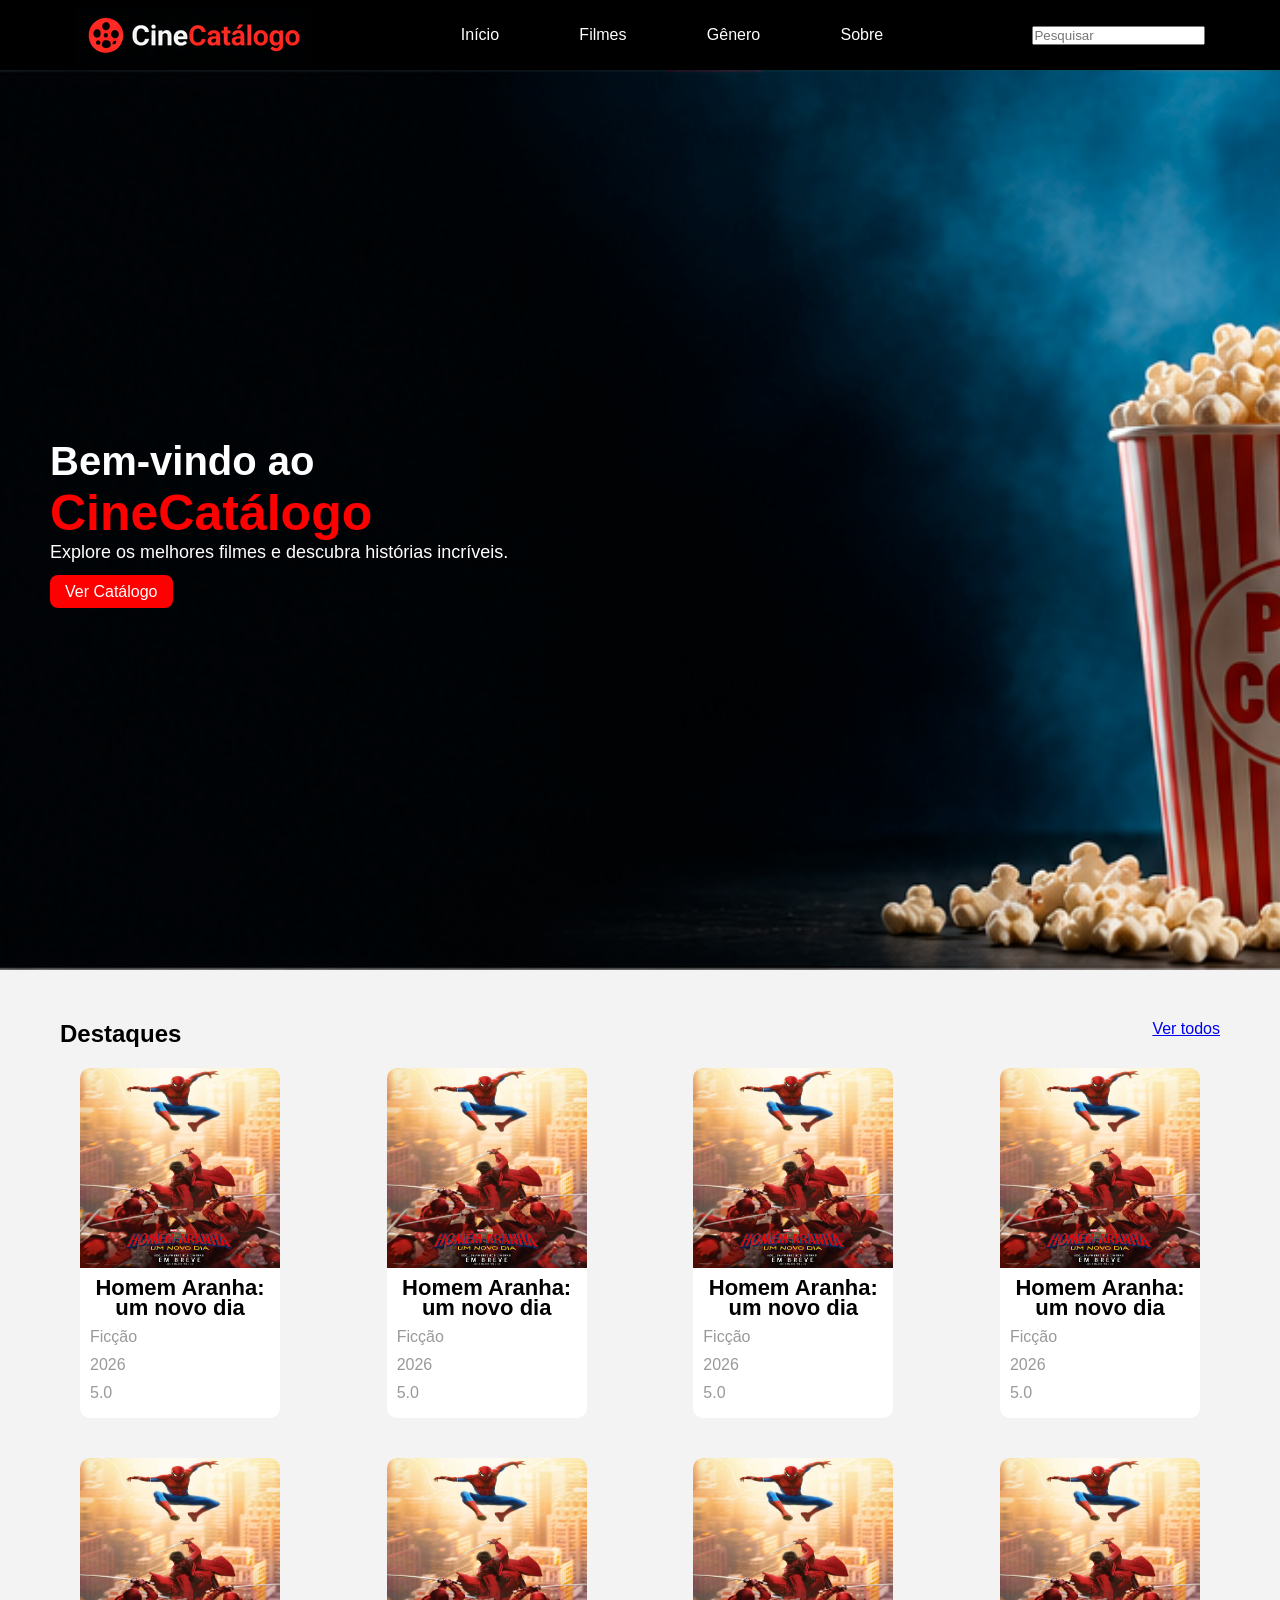
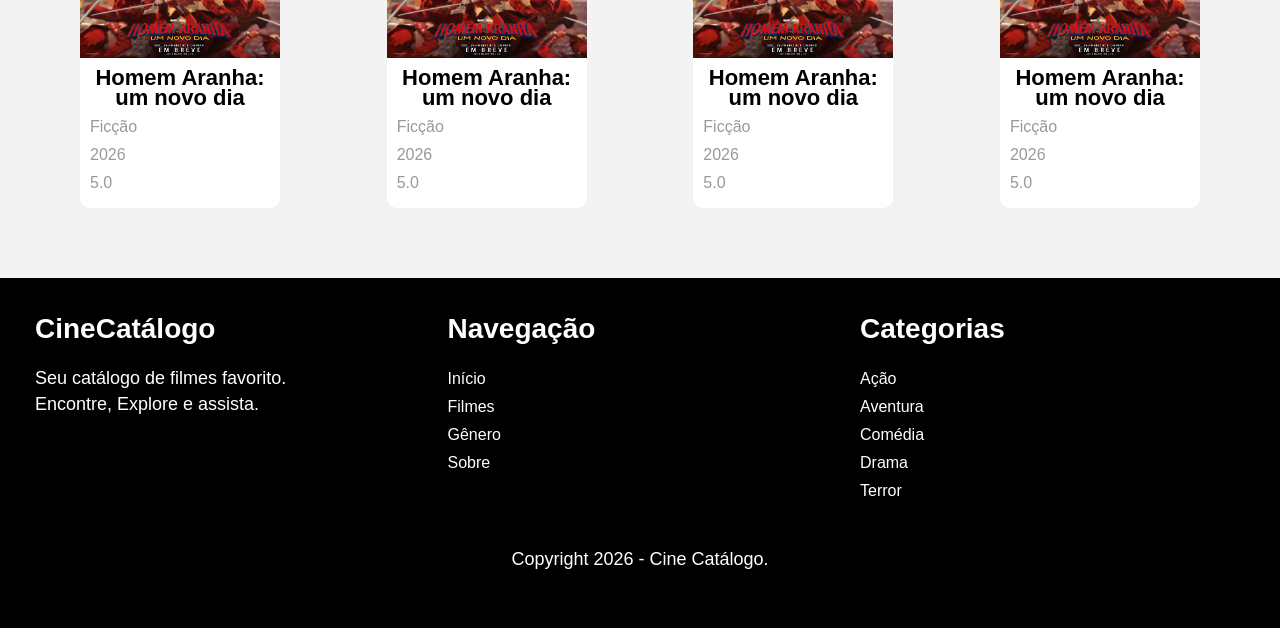
<file: index.html>
<html>
	<head>
		<title>Cine Catálogo</title>
		<link rel="stylesheet" href="style.css">
	</head>
	<body>
		<header>
			<div class="logo">
				<img src="imagens/logo-cine.png">
			</div>
			<ul>
				<li><a href="#">Início</a></li>
				<li><a href="#">Filmes</a></li>
				<li><a href="#">Gênero</a></li>
				<li><a href="#">Sobre</a></li>
			</ul>
			<div class="pesquisa">
				<input type="text" placeholder="Pesquisar">
			</div>
		</header>
		<main>
			<div class="slide">
				<div class="descricao-slide">
					<h3>Bem-vindo ao</h3>
					<h2>CineCatálogo</h2>
					<p>Explore os melhores filmes e 
					descubra histórias incríveis.</p>
					<a href="#">Ver Catálogo</a>
				</div>
			</div>
			<div class="catalogo">
				
				<ul>
					<div class="destaque-vertodos">
						<h2>Destaques</h2>
						<a href="#">Ver todos</a>
					</div>
					<li>
						<img src="imagens/capa-homemaranha.jfif"/>
						<h2><a href="#">Homem Aranha: um novo dia</a></h2>
						<div class="categoria">Ficção</div>
						<div class="lancamento">2026</div>
						<div class="avaliacao">5.0</div> 
					</li>
					<li>
						<img src="imagens/capa-homemaranha.jfif"/>
						<h2><a href="#">Homem Aranha: um novo dia</a></h2>
						<div class="categoria">Ficção</div>
						<div class="lancamento">2026</div>
						<div class="avaliacao">5.0</div> 
					</li>
					<li>
						<img src="imagens/capa-homemaranha.jfif"/>
						<h2><a href="#">Homem Aranha: um novo dia</a></h2>
						<div class="categoria">Ficção</div>
						<div class="lancamento">2026</div>
						<div class="avaliacao">5.0</div> 
					</li>
					<li>
						<img src="imagens/capa-homemaranha.jfif"/>
						<h2><a href="#">Homem Aranha: um novo dia</a></h2>
						<div class="categoria">Ficção</div>
						<div class="lancamento">2026</div>
						<div class="avaliacao">5.0</div> 
					</li>
					<li>
						<img src="imagens/capa-homemaranha.jfif"/>
						<h2><a href="#">Homem Aranha: um novo dia</a></h2>
						<div class="categoria">Ficção</div>
						<div class="lancamento">2026</div>
						<div class="avaliacao">5.0</div> 
					</li>
					<li>
						<img src="imagens/capa-homemaranha.jfif"/>
						<h2><a href="#">Homem Aranha: um novo dia</a></h2>
						<div class="categoria">Ficção</div>
						<div class="lancamento">2026</div>
						<div class="avaliacao">5.0</div> 
					</li>
					<li>
						<img src="imagens/capa-homemaranha.jfif"/>
						<h2><a href="#">Homem Aranha: um novo dia</a></h2>
						<div class="categoria">Ficção</div>
						<div class="lancamento">2026</div>
						<div class="avaliacao">5.0</div> 
					</li>
					<li>
						<img src="imagens/capa-homemaranha.jfif"/>
						<h2><a href="#">Homem Aranha: um novo dia</a></h2>
						<div class="categoria">Ficção</div>
						<div class="lancamento">2026</div>
						<div class="avaliacao">5.0</div> 
					</li>
				</ul>
			</div>
		</main>
		<footer>
			<div class="sobre">
				<h2>CineCatálogo</h2>
				<p>Seu catálogo de filmes favorito.<br>
				Encontre, Explore e assista.</p>
			</div>
			<div class="menu">
				<h2>Navegação</h2>
				<ul>
					<li><a href="#">Início</a></li>
					<li><a href="#">Filmes</a></li>
					<li><a href="#">Gênero</a></li>
					<li><a href="#">Sobre</a></li>
				</ul>
			</div>
			<div class="categoria">
				<h2>Categorias</h2>
				<ul>
					<li><a href="#">Ação</a></li>
					<li><a href="#">Aventura</a></li>
					<li><a href="#">Comédia</a></li>
					<li><a href="#">Drama</a></li>
					<li><a href="#">Terror</a></li>
				</ul>
			</div>
			<p>Copyright 2026 - Cine Catálogo.</p>
		</footer>
	</body>
</html>
</file>
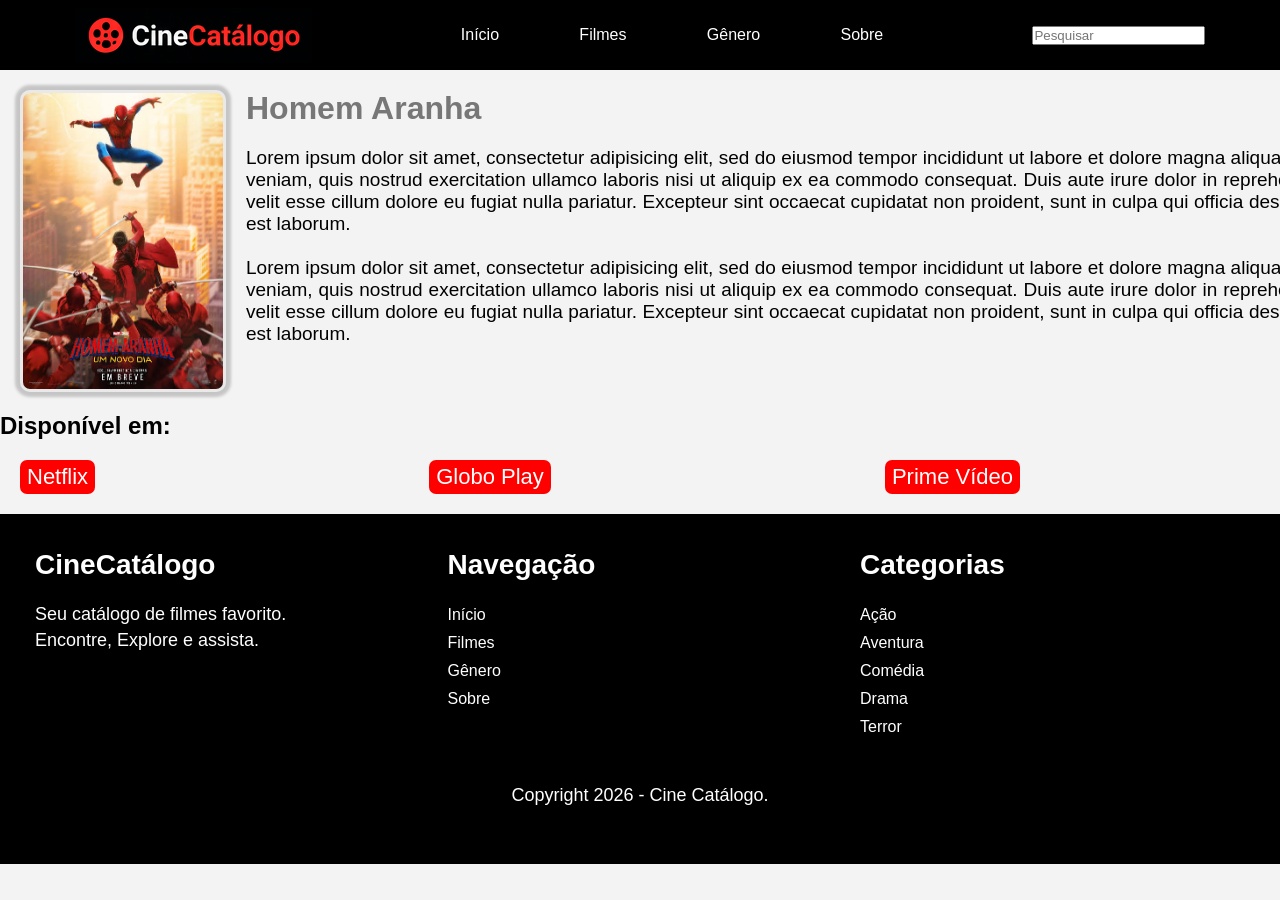
<file: single.html>
<html>
	<head>
		<title>Cine Catálogo</title>
		<link rel="stylesheet" href="style.css">
	</head>
	<body>
		<header>
			<div class="logo">
				<img src="imagens/logo-cine.png">
			</div>
			<ul>
				<li><a href="#">Início</a></li>
				<li><a href="#">Filmes</a></li>
				<li><a href="#">Gênero</a></li>
				<li><a href="#">Sobre</a></li>
			</ul>
			<div class="pesquisa">
				<input type="text" placeholder="Pesquisar">
			</div>
		</header>
		<main class="conteudo	">
			<div class="filme">
				<img src="imagens/capa-homemaranha.jfif">
				<div class="titulo-descricao">
					<h1>Homem Aranha</h1>
					<p>Lorem ipsum dolor sit amet, consectetur adipisicing elit, sed do eiusmod
					tempor incididunt ut labore et dolore magna aliqua. Ut enim ad minim veniam,
					quis nostrud exercitation ullamco laboris nisi ut aliquip ex ea commodo
					consequat. Duis aute irure dolor in reprehenderit in voluptate velit esse
					cillum dolore eu fugiat nulla pariatur. Excepteur sint occaecat cupidatat non
					proident, sunt in culpa qui officia deserunt mollit anim id est laborum.
					<BR><BR>
					Lorem ipsum dolor sit amet, consectetur adipisicing elit, sed do eiusmod
					tempor incididunt ut labore et dolore magna aliqua. Ut enim ad minim veniam,
					quis nostrud exercitation ullamco laboris nisi ut aliquip ex ea commodo
					consequat. Duis aute irure dolor in reprehenderit in voluptate velit esse
					cillum dolore eu fugiat nulla pariatur. Excepteur sint occaecat cupidatat non
					proident, sunt in culpa qui officia deserunt mollit anim id est laborum.</p>
				</div>
			</div>
			<div class="disponivel">
				<h2>Disponível em:</h2>
				<ul>
					<li>Netflix</li>
					<li>Globo Play</li>
					<li>Prime Vídeo</li>
				</ul>
			</div>
		</main>
		<footer>
			<div class="sobre">
				<h2>CineCatálogo</h2>
				<p>Seu catálogo de filmes favorito.<br>
				Encontre, Explore e assista.</p>
			</div>
			<div class="menu">
				<h2>Navegação</h2>
				<ul>
					<li><a href="#">Início</a></li>
					<li><a href="#">Filmes</a></li>
					<li><a href="#">Gênero</a></li>
					<li><a href="#">Sobre</a></li>
				</ul>
			</div>
			<div class="categoria">
				<h2>Categorias</h2>
				<ul>
					<li><a href="#">Ação</a></li>
					<li><a href="#">Aventura</a></li>
					<li><a href="#">Comédia</a></li>
					<li><a href="#">Drama</a></li>
					<li><a href="#">Terror</a></li>
				</ul>
			</div>
			<p>Copyright 2026 - Cine Catálogo.</p>
		</footer>
	</body>
</html>
</file>
<file: style.css>
*{margin: 0; padding: 0;}
body{
	font-family: "Arial";
	background: #f3f3f3;
}
header{
	height: 70px;
	width: 100%;
	background: black;
	display: flex;
	justify-content:space-around;
	align-items: center;
}
ul{
	display:flex;
	justify-content: space-between;
	width: 33%;
}
header a{
	color: white;
	text-decoration: none;
}
header a:hover{
	color: red;
}
main .slide{
	background: url("imagens/banner-principal.png");
	width: 100%;
	height: 100vh;
	background-repeat: no-repeat;
	background-size:cover;
	display: flex;
	align-items: center;
}
main .slide h3{
	color: white;
	font-size: 40px;
}
main .slide h2{
	color: red;
	font-size: 50px;
}
main .slide p{
	color: white;
	font-size: 18px;
	margin-bottom: 20px;
}
main .slide a{
	color: white;
	background: red;
	padding: 8px 15px;
	text-decoration: none;
	border-radius: 8px;
}
main .slide .descricao-slide{
	margin-left: 50px;
}
main .catalogo{
	margin: 50px;
}
main .catalogo ul .destaque-vertodos{
	display: flex;
	justify-content: space-between;
	width: 100%;
}
main .catalogo ul li{
	width: 200px;
	height: 350px;
	overflow: hidden;
	border-radius: 10px;
	margin: 20px;
	background: #ffffff;
}
main .catalogo ul li:hover{
	box-shadow: 1px 1px 5px 2px #00000030;
	cursor: pointer;
}
main .catalogo ul li img{
	width: 100%;
	height: 200px;
}
main .catalogo ul li h2{
	font-size: 22px;
	text-align: center;
	line-height: 20px;
	margin: 10px 0;
}
main .catalogo ul li h2 a{
	color: #000000;
	text-decoration: none;
}
main .catalogo ul li h2 a:hover{
	color: red;
}
main .catalogo ul li .categoria{
	color: #999;
	padding: 0 0 10px 10px;
}
main .catalogo ul li .lancamento{
	color: #999;
	padding: 0 0 10px 10px;
}
main .catalogo ul li .avaliacao{
	color: #999;
	padding: 0 0 10px 10px;
}
main .catalogo ul{
	width: 1160px;
	display: flex;
	flex-wrap: wrap;
	margin: 0 auto;
}
footer{
	background: #000;
	height: 350px;
	width: 100%;
	display: flex;
	padding: 15px;
	color: white;
	box-sizing: border-box;
	flex-wrap: wrap;
}
footer div{
	width: 33%;
}
footer h2{
	font-size: 28px;
	margin: 20px;
}
footer p{
	font-size: 18px;
	line-height: 26px;
	margin: 20px;
}
footer .menu ul{
	display: flex;
	flex-direction: column;
}
footer .menu ul li{
	list-style: none;
	margin: 5px 0 5px 20px;
}
footer .menu ul li a{
	color: white;
	text-decoration: none;
}
footer .menu ul li a:hover{
	color: red;
}

footer .categoria ul{
	display: flex;
	flex-direction: column;
}
footer .categoria ul li{
	list-style: none;
	margin: 5px 0 5px 20px;
}
footer .categoria ul li a{
	color: white;
	text-decoration: none;
}
footer .categoria ul li a:hover{
	color: red;
}
footer > p{
	width: 100%;
	text-align: center;
}
/*SINGLE*/
.conteudo{
	width: 1440px;
	margin: 0 auto;
}
.filme{
	display: flex;
}
.filme img{
	width: 200px;
	margin: 20px;
	border: 3px solid #cccccc40;
	box-shadow: 0px 0px 3px 5px #00000030;
	border-radius: 10px;
}
.filme h1{
	margin-top: 20px;
	color: #777777;
	margin-bottom: 20px;
}
.filme p{
	font-size: 19px;
	text-align: justify;
}
.disponivel{
	width: 1000px;
}
.disponivel ul{
	display: flex;
	justify-content: space-between;
	width: 1000px;
	margin: 20px;
}
.disponivel ul li{
	list-style: none;
	background: red;
	color: white;
	padding: 4px 7px;
	font-size: 22px;
	border-radius: 7px;
}
</file>
